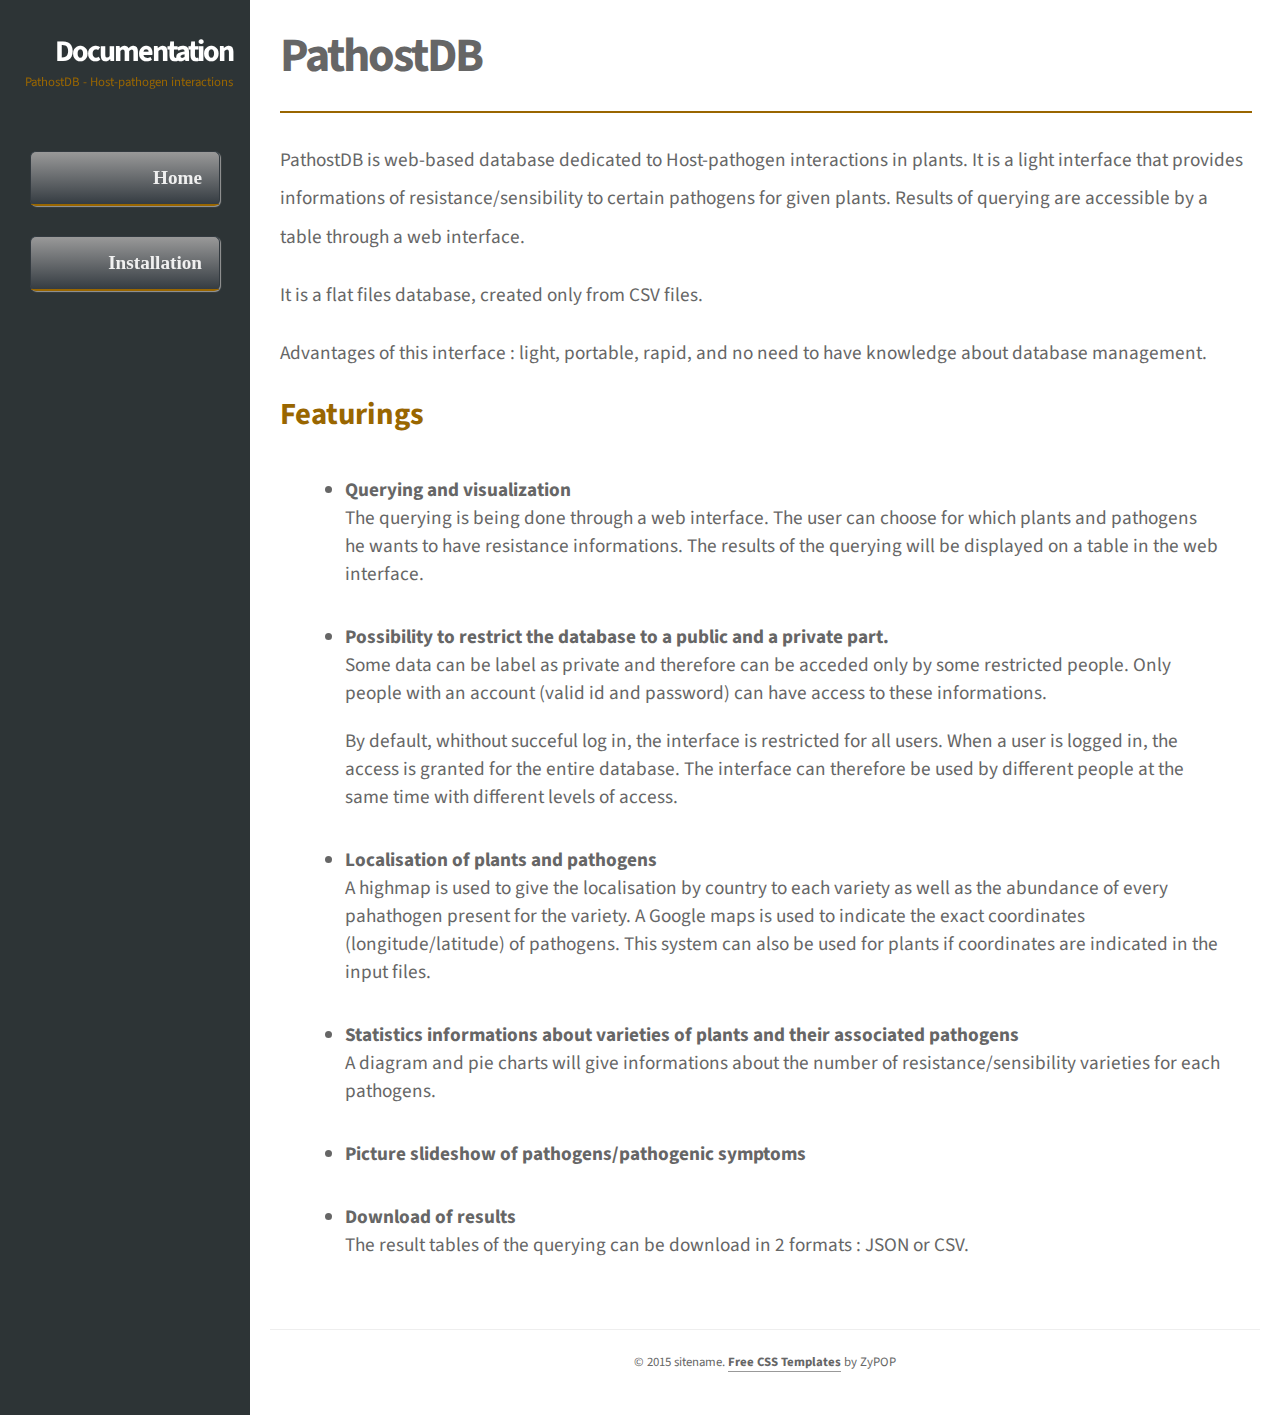
<file: index.html>
<!doctype html>
<html>
<head>
<meta http-equiv="Content-Type" content="text/html; charset=iso-8859-1" />
<title>Documentation PathostDB </title>
<link rel="stylesheet" href="styles.css" type="text/css" />
<!--[if lt IE 9]>
<script src="http://html5shiv.googlecode.com/svn/trunk/html5.js"></script>
<![endif]-->
<!--
anatine, a free CSS web template by ZyPOP (zypopwebtemplates.com/)

Download: http://zypopwebtemplates.com/

License: Creative Commons Attribution
//-->
<meta name="viewport" content="width=device-width, minimum-scale=1.0, maximum-scale=1.0" />
</head>

<body>

		<section id="body" class="width">
			<aside id="sidebar" class="column-left">

			<header>
				<h1><a href="#">Documentation</a></h1>

				<h2>PathostDB - Host-pathogen interactions</h2>

			</header>

			<nav id="mainnav">
							<ul id="menu-accordeon">
						     <li><a href="index.html">Home</a>
						        <ul>
						           <li><a href="organization.html">Structure</a></li>
						           <li><a href="examples.html">Examples</a></li>
						        </ul>
						     </li>
						      <li><a href="get-started.html">Installation</a>
						        <ul>
						        	<li><a href="input.html">Input data</a></li>
                       						<li><a href="step.html">Step by step installation</a></li>
						        </ul>
						     </li>
						  </ul>
			</nav>



			</aside>
			<section id="content" class="column-right">

	    <article>

			<h2>PathostDB</h2>
			<br/>
			<hr width="100%" color="#996600">
			<br/>
			<p> PathostDB is web-based database dedicated to Host-pathogen interactions in plants.
					It is a light interface that provides informations of resistance/sensibility to certain pathogens for given plants. Results of querying are accessible by a table through a web interface. </p>

			<!--p> Pathogens can have a devastating reach on the yield (destruction of crops) and food safety in certain parts of the world. That is why it is so important to be able
				to identify their resistance factors and put these informations available for others (farmers for example). </p!-->
			<p> It is a flat files database, created only from CSV files. </p>
			<p> Advantages of this interface : light, portable, rapid, and no need to have knowledge about database management. </p>


			<h3>Featurings</h3>
				<ul>
					<li> <strong> Querying and visualization </strong> </br>
						 The querying is being done through a web interface. The user can choose for which plants and pathogens he wants to have resistance informations.
					The results of the querying will be displayed on a table in the web interface. </li>
					<li> <strong> Possibility to restrict the database to a public and a private part. </strong> </br> Some data can be label as private and therefore can be acceded only by some restricted people. Only people with an account (valid id and password) can have access to these informations.</p>
					By default, whithout succeful log in, the interface is restricted for all users.
					When a user is logged in, the access is granted for the entire database. The interface can therefore be used by different people at the same time with different levels of access.</li>
					<li> <strong> Localisation of plants and pathogens </strong> </br>
						A highmap is used to give the localisation by country to each variety as well as the abundance of every pahathogen present for the variety.
					 A Google maps is used to indicate the exact coordinates (longitude/latitude) of pathogens. This system can also be used for plants if coordinates are indicated in the input files. </li>
					<li> <strong> Statistics informations about varieties of plants and their associated pathogens </strong> </br>
					A diagram and pie charts will give informations about the number of resistance/sensibility varieties for each pathogens. </li>
					<li> <strong> Picture slideshow of pathogens/pathogenic symptoms</strong> </li>
					<li> <strong> Download of results </strong> </br>
					The result tables of the querying can be download in 2 formats : JSON or CSV. </li>
				</ul>
			</p>


		</article>



			<footer class="clear">
				<p>&copy; 2015 sitename. <a href="http://zypopwebtemplates.com/">Free CSS Templates</a> by ZyPOP</p>
			</footer>

		</section>

		<div class="clear"></div>

	</section>

</body>
</html>
</file>
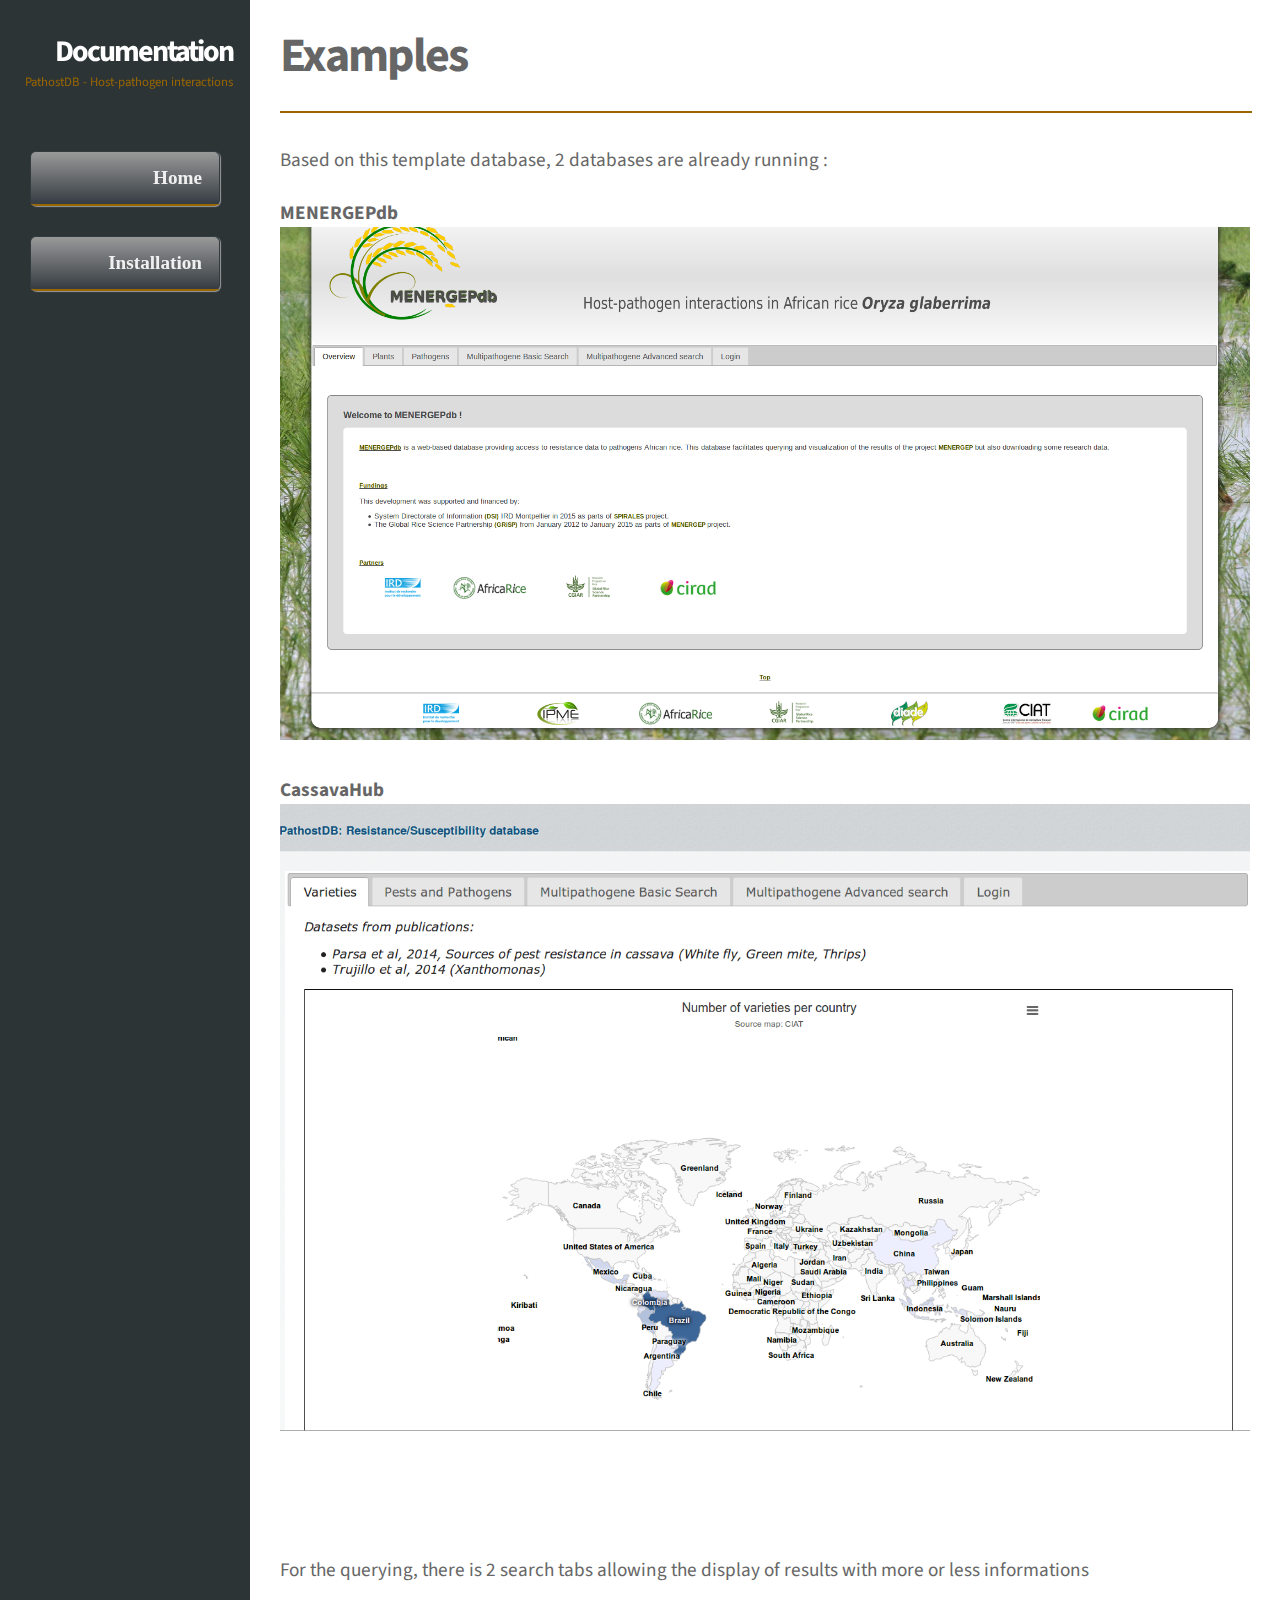
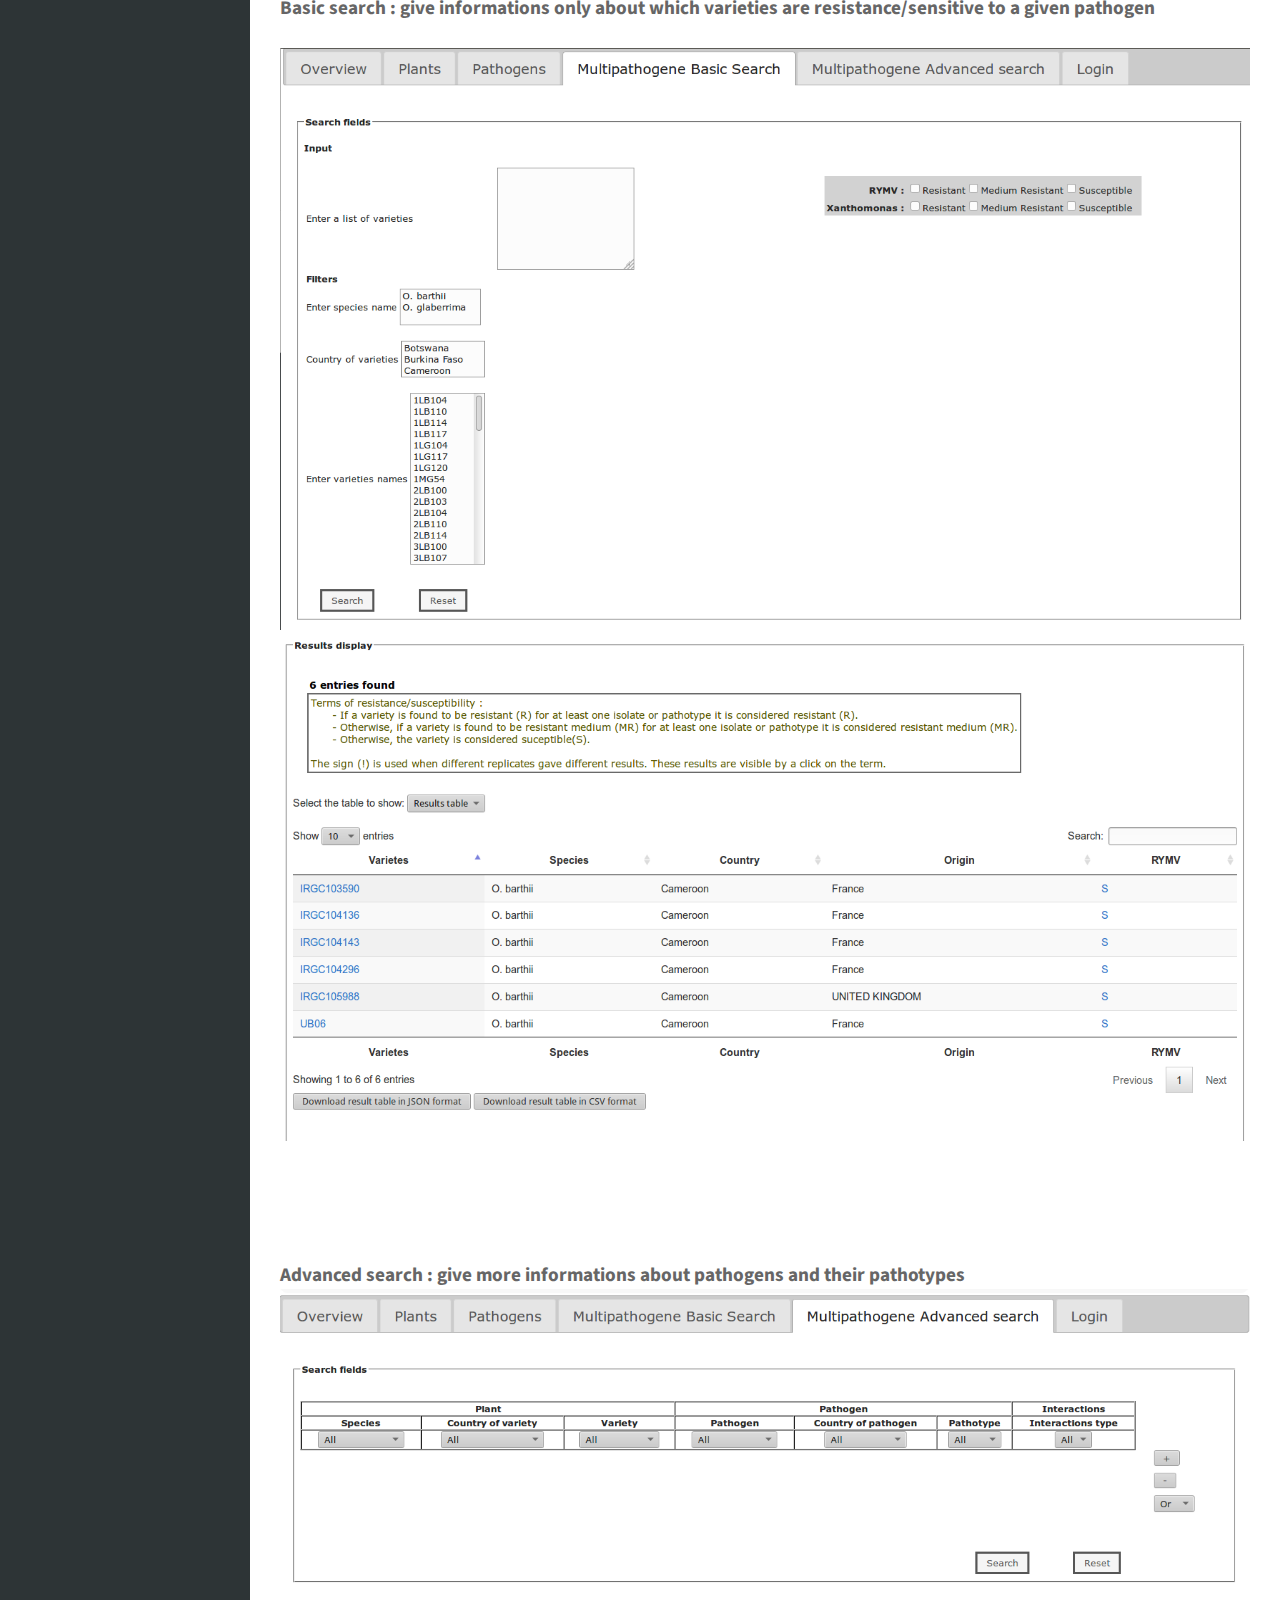
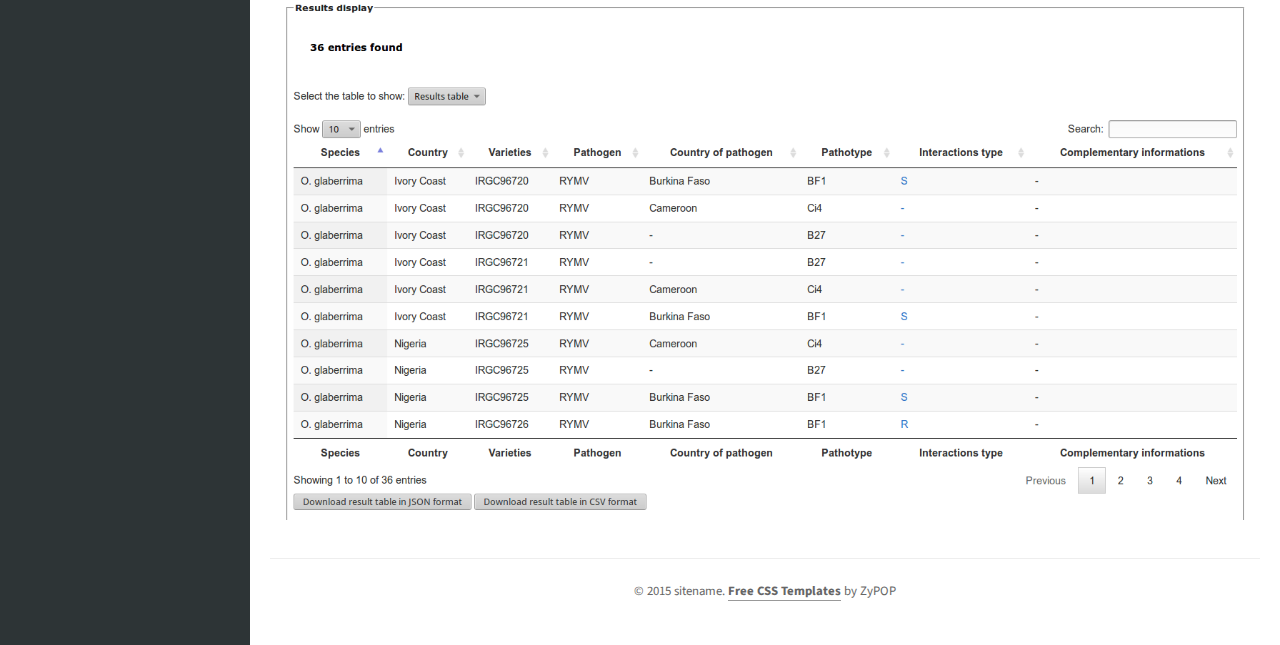
<file: examples.html>
<!doctype html>
<html>
<head>
<meta http-equiv="Content-Type" content="text/html; charset=iso-8859-1" />
<title>Documentation PathostDB </title>
<link rel="stylesheet" href="styles.css" type="text/css" />
<!--[if lt IE 9]>
<script src="http://html5shiv.googlecode.com/svn/trunk/html5.js"></script>
<![endif]-->
<!--
anatine, a free CSS web template by ZyPOP (zypopwebtemplates.com/)

Download: http://zypopwebtemplates.com/

License: Creative Commons Attribution
//-->
<meta name="viewport" content="width=device-width, minimum-scale=1.0, maximum-scale=1.0" />
</head>

<body>

		<section id="body" class="width">
			<aside id="sidebar" class="column-left">

			<header>
				<h1><a href="#">Documentation</a></h1>

				<h2>PathostDB - Host-pathogen interactions</h2>

			</header>

			<nav id="mainnav">
							<ul id="menu-accordeon">
						     <li><a href="index.html">Home</a>
						        <ul>
						           <li><a href="organization.html">Structure</a></li>
						           <li><a href="examples.html">Examples</a></li>
						        </ul>
						     </li>
						      <li><a href="get-started.html">Installation</a>
						       	<ul>
						       	<li><a href="input.html">Input data</a></li>
                       				<li><a href="step.html">Step by step installation</a></li>
						</ul>
					     </li>
					  </ul>
			</nav>


			</aside>
			<section id="content" class="column-right">

	    <article>


			<h2>Examples</h2>
			<br/>
			<hr width="100%" color="#996600">
			<br/>
			<p> Based on this template database, 2 databases are already running :</p>
			<strong> MENERGEPdb </strong>
			<br/>
			<img id="menergep" src="Pictures/menergep.png" height="100%" width="100%"/>
			<br/>
			<br/>
			<strong> CassavaHub </strong>
			<img id="menergep" src="Pictures/Cassava.png" height="100%" width="100%"/>

			<br/><br/><br/>

			<br/><br/>
			<p> For the querying, there is 2 search tabs allowing the display of results with more or less informations
			<br/>
			<strong> Basic search : give informations only about which varieties are resistance/sensitive to a given pathogen </strong></p>
			<img id="basic" src="Pictures/basicsearch.png" height="100%" width="100%"/>
			<br/>
			<img id="resultbasic" src="Pictures/resultBasic.png" height="100%" width="100%"/>

			<br/><br/><br/>
			<br/>
			<br/>
			<strong> Advanced search : give more informations about pathogens and their pathotypes </strong>
			<img id="advanced" src="Pictures/advancedsearch.png" height="100%" width="100%"/>
			<br/>
			<img id="resultadvanced" src="Pictures/resultAdvanced.png" height="100%" width="100%"/>
		</article>




			<footer class="clear">
				<p>&copy; 2015 sitename. <a href="http://zypopwebtemplates.com/">Free CSS Templates</a> by ZyPOP</p>
			</footer>

		</section>

		<div class="clear"></div>

	</section>


</body>
</html>
</file>
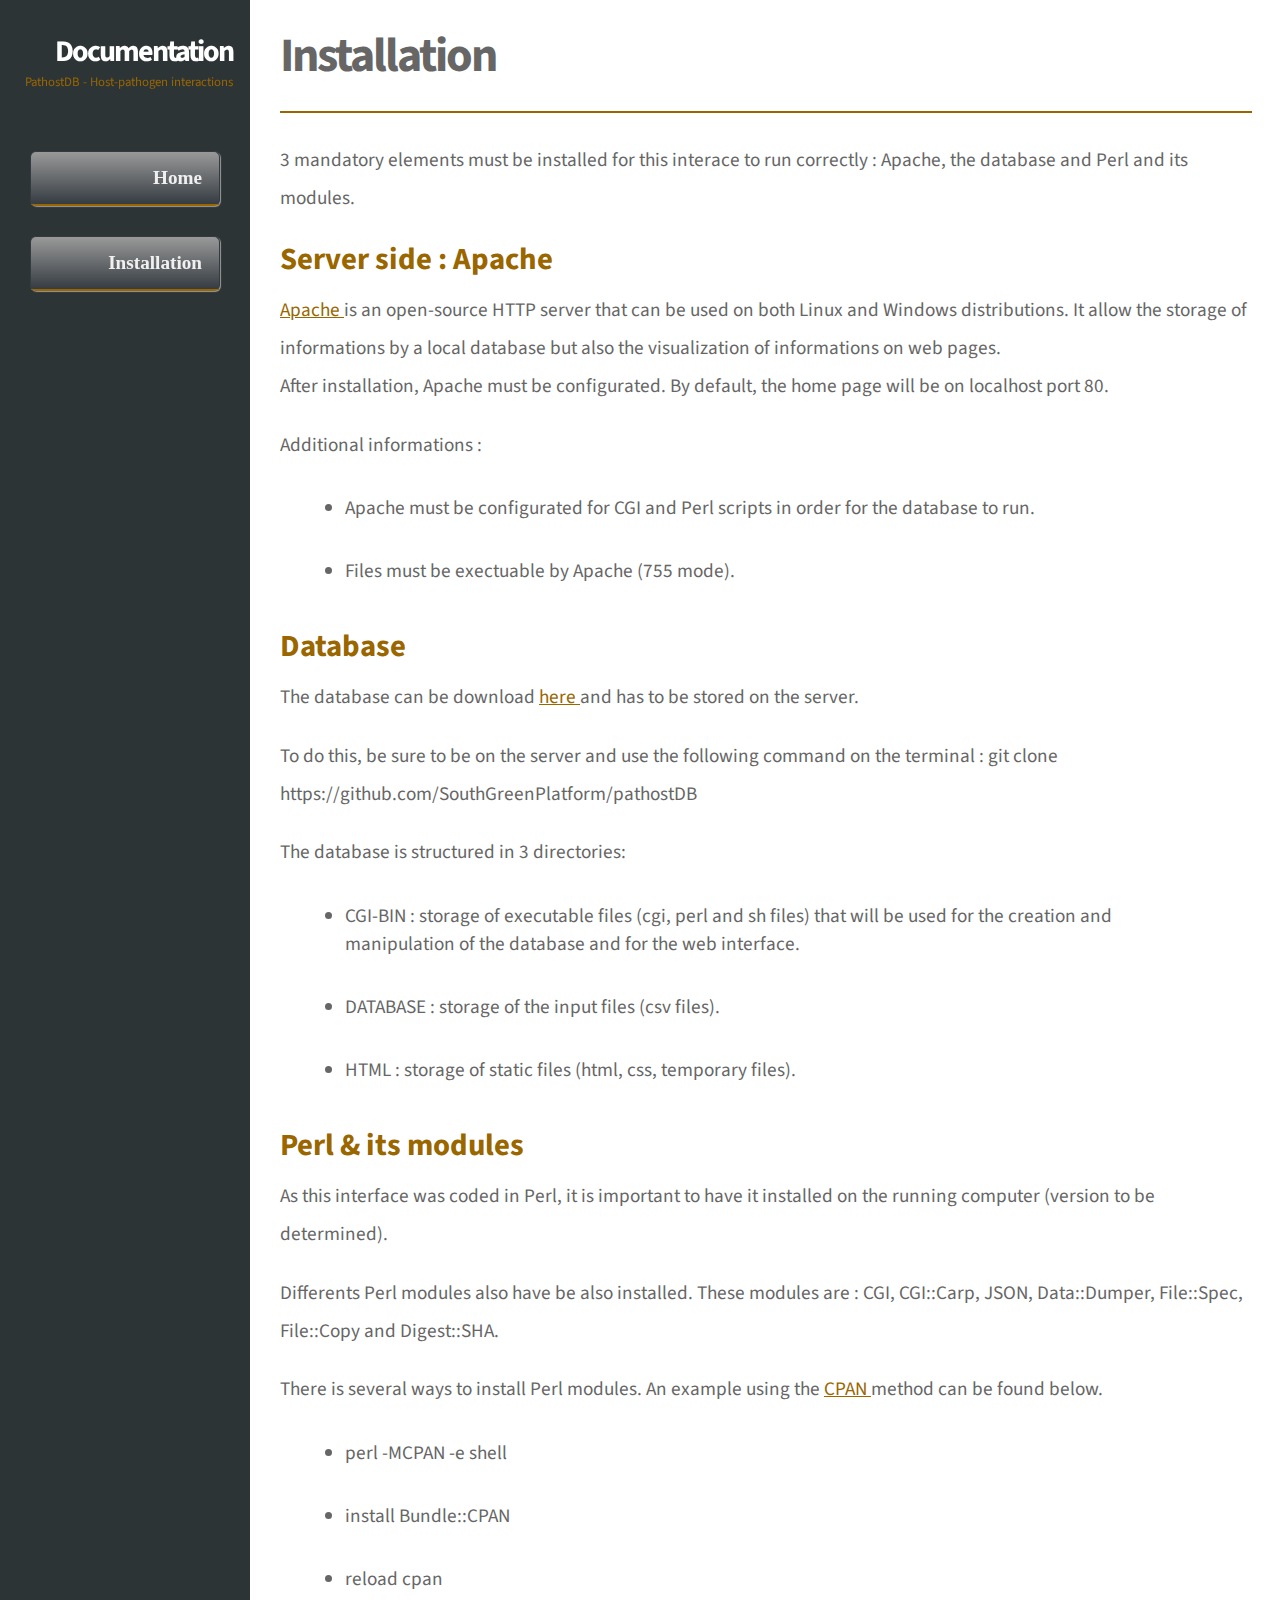
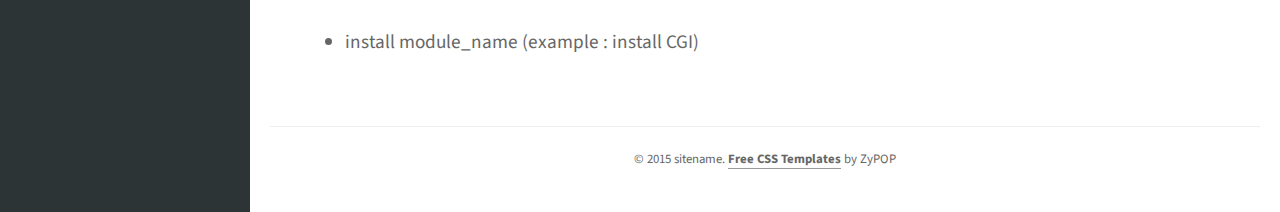
<file: get-started.html>
<!doctype html>
<html>
<head>
<meta http-equiv="Content-Type" content="text/html; charset=iso-8859-1" />
<title>Documentation PathostDB </title>
<link rel="stylesheet" href="styles.css" type="text/css" />
<!--[if lt IE 9]>
<script src="http://html5shiv.googlecode.com/svn/trunk/html5.js"></script>
<![endif]-->
<!--
anatine, a free CSS web template by ZyPOP (zypopwebtemplates.com/)

Download: http://zypopwebtemplates.com/

License: Creative Commons Attribution
//-->
<meta name="viewport" content="width=device-width, minimum-scale=1.0, maximum-scale=1.0" />
</head>

<body>

		<section id="body" class="width">
			<aside id="sidebar" class="column-left">

			<header>
				<h1><a href="#">Documentation</a></h1>

				<h2>PathostDB - Host-pathogen interactions</h2>

			</header>

			<nav id="mainnav">
							<ul id="menu-accordeon">
						     <li><a href="index.html">Home</a>
						        <ul>
						           <li><a href="organization.html">Structure</a></li>
						           <li><a href="examples.html">Examples</a></li>
						        </ul>
						     </li>
						      <li><a href="get-started.html">Installation</a>
						        <ul>
						  		<li><a href="input.html">Input data</a></li>
                       						<li><a href="step.html">Step by step installation</a></li>
						        </ul>
						     </li>
						  </ul>
			</nav>



			</aside>
			<section id="content" class="column-right">

	    <article>


			<h2>Installation</h2>
			<br/>
			<hr width="100%" color="#996600">
			<br/>

			<p> 3 mandatory elements must be installed for this interace to run correctly : Apache, the database and Perl and its modules. </p>
			<h3>Server side : Apache</h3>
            <p><a href= "https://httpd.apache.org/"> Apache </a> is an open-source HTTP server that can be used on both Linux and Windows distributions. It allow the storage of informations by a local database but also
						the visualization of informations on web pages.
					<br/>
				After installation, Apache must be configurated. By default, the home page will be on localhost port 80.  </p>
						<p> Additional informations : <p>
							<ul>
								<li> Apache must be configurated for CGI and Perl scripts in order for the database to run. </li>
								<li> Files must be exectuable by Apache (755 mode). </li>
							</ul>

			<h3>Database</h3>
			<p>The database can be download <a href= "https://github.com/SouthGreenPlatform/pathostDB"> here </a> and has to be stored on the server.</p>
			<p> To do this, be sure to be on the server and use the following command on the terminal : git clone https://github.com/SouthGreenPlatform/pathostDB </p>

			<p> The database is structured in 3 directories: <p>
				<ul>
					<li> CGI-BIN : storage of executable files (cgi, perl and sh files) that will be used for the creation and manipulation of the database and for the web interface. </li>
					<li> DATABASE : storage of the input files (csv files). </li>
					<li> HTML : storage of static files (html, css, temporary files). </li>
				</ul>

			<h3>Perl & its modules</h3>
			<p> As this interface was coded in Perl, it is important to have it installed on the running computer (version to be determined). </p>
			<p> Differents Perl modules also have be also installed. These modules are : CGI, CGI::Carp, JSON, Data::Dumper, File::Spec, File::Copy and Digest::SHA. </p>
			<p> There is several ways to install Perl modules. An example using the <a href= "http://www.cpan.org/modules/index.html"> CPAN </a> method can be found below.  </p>
			<ul>
				<li> perl -MCPAN -e shell </li>
				<li> install Bundle::CPAN </li>
				<li> reload cpan </li>
				<li> install module_name (example : install CGI) </li>
			</ul>

			</article>



			<footer class="clear">
				<p>&copy; 2015 sitename. <a href="http://zypopwebtemplates.com/">Free CSS Templates</a> by ZyPOP</p>
			</footer>

		</section>

		<div class="clear"></div>

	</section>


</body>
</html>
</file>
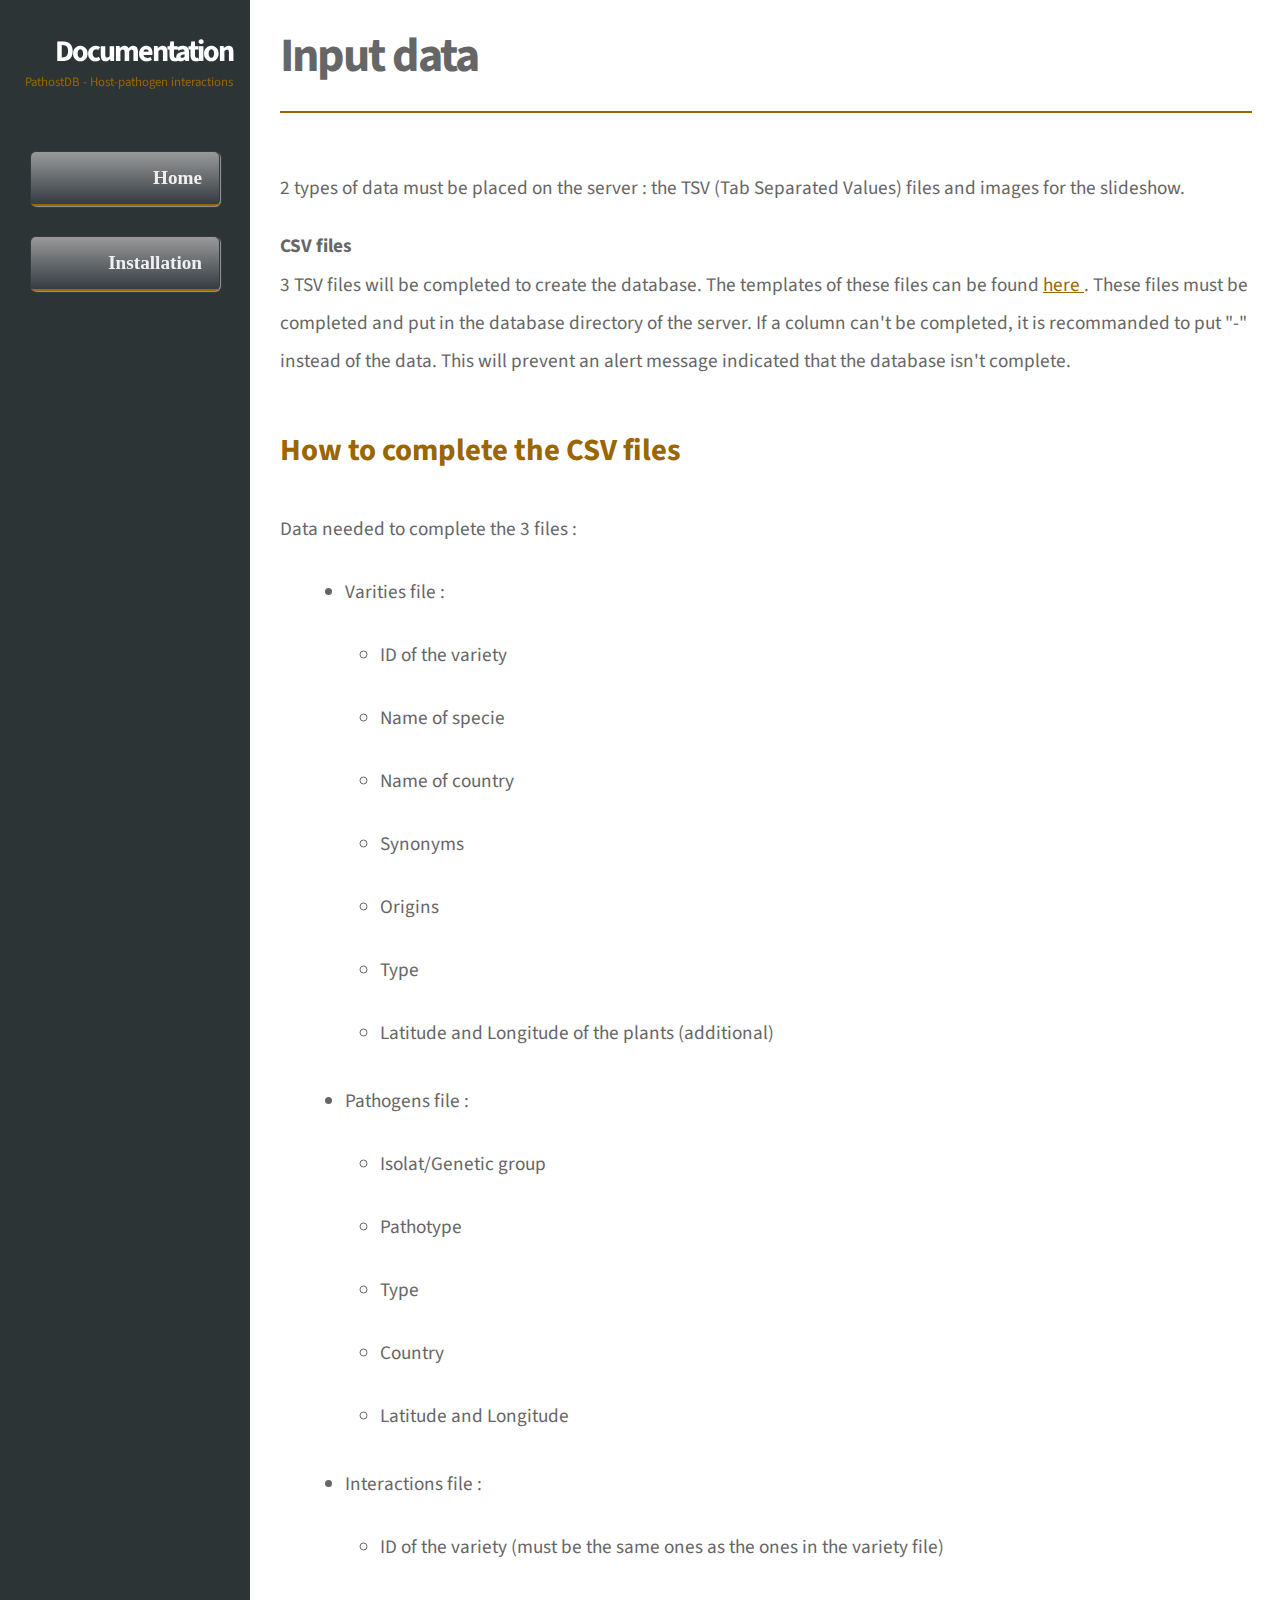
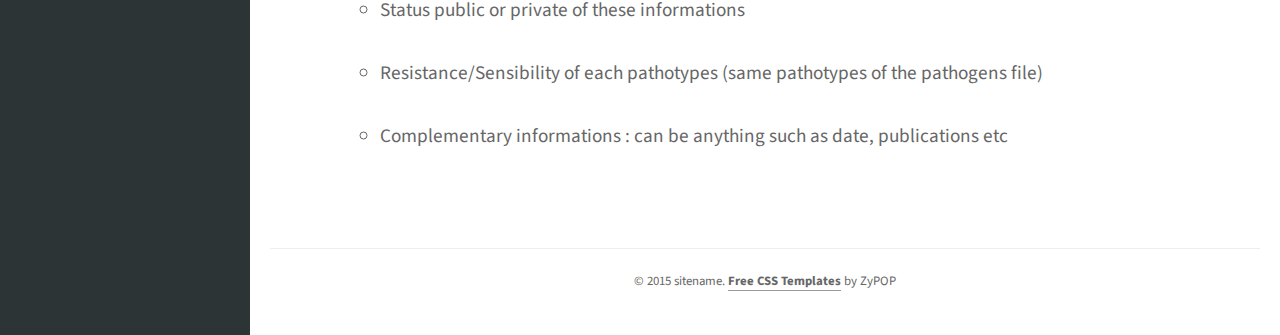
<file: input.html>
<!doctype html>
<html>
<head>
<meta http-equiv="Content-Type" content="text/html; charset=iso-8859-1" />
<title>Documentation PathostDB </title>
<link rel="stylesheet" href="styles.css" type="text/css" />
<!--[if lt IE 9]>
<script src="http://html5shiv.googlecode.com/svn/trunk/html5.js"></script>
<![endif]-->
<!--
anatine, a free CSS web template by ZyPOP (zypopwebtemplates.com/)

Download: http://zypopwebtemplates.com/

License: Creative Commons Attribution
//-->
<meta name="viewport" content="width=device-width, minimum-scale=1.0, maximum-scale=1.0" />
</head>

<body>

		<section id="body" class="width">
			<aside id="sidebar" class="column-left">

			<header>
				<h1><a href="#">Documentation</a></h1>

				<h2>PathostDB - Host-pathogen interactions</h2>

			</header>

			<nav id="mainnav">
							<ul id="menu-accordeon">
						     <li><a href="index.html">Home</a>
						        <ul>
						           <li><a href="organization.html">Structure</a></li>
						           <li><a href="examples.html">Examples</a></li>
						        </ul>
						     </li>
						      <li><a href="get-started.html">Installation</a>
						        <ul>
						           <li><a href="input.html">Input data</a></li>
                       					   <li><a href="step.html">Step by step installation</a></li>
						        </ul>
						     </li>
						  </ul>
			</nav>



			</aside>
			<section id="content" class="column-right">


	    <article>
			<h2>Input data</h2>
			<br/>
			<hr width="100%" color="#996600">
			<br/>

			<br/>
			<p> 2 types of data must be placed on the server : the TSV (Tab Separated Values) files and images for the slideshow. </p>
			<p> <strong> CSV files </strong>
			<br/>
			 3 TSV files will be completed to create the database. The templates of these files can be found <a href= "#"> here </a>.
			 These files must be completed and put in the database directory of the server. If a column can't be completed, it is recommanded to put "-" instead of the data.
				This will prevent an alert message indicated that the database isn't complete. </p>
			<br/>



			<h3>How to complete the CSV files</h2>
			<br/>

			<p> Data needed to complete the 3 files :
				<ul>
					<li> Varities file : </li>
					<ul>
						<li> ID of the variety </li>
						<li> Name of specie </li>
						<li> Name of country </li>
						<li> Synonyms </li>
						<li> Origins </li>
						<li> Type </li>
						<li> Latitude and Longitude of the plants (additional) </li>
					</ul>

					<li> Pathogens file : </li>
					<ul>
						<li> Isolat/Genetic group </li>
						<li> Pathotype </li>
						<li> Type </li>
						<li> Country </li>
						<li> Latitude and Longitude </li>
					</ul>

					<li> Interactions file : </li>
					<ul>
						<li> ID of the variety (must be the same ones as the ones in the variety file) </li>
						<li> Status public or private of these informations </li>
						<li> Resistance/Sensibility of each pathotypes (same pathotypes of the pathogens file) </li>
						<li> Complementary informations : can be anything such as date, publications etc </li>
					</ul>
				</ul>
			</p>

			<br/>
			</article>


			<footer class="clear">
				<p>&copy; 2015 sitename. <a href="http://zypopwebtemplates.com/">Free CSS Templates</a> by ZyPOP</p>
			</footer>

		</section>

		<div class="clear"></div>

	</section>


</body>
</html>
</file>
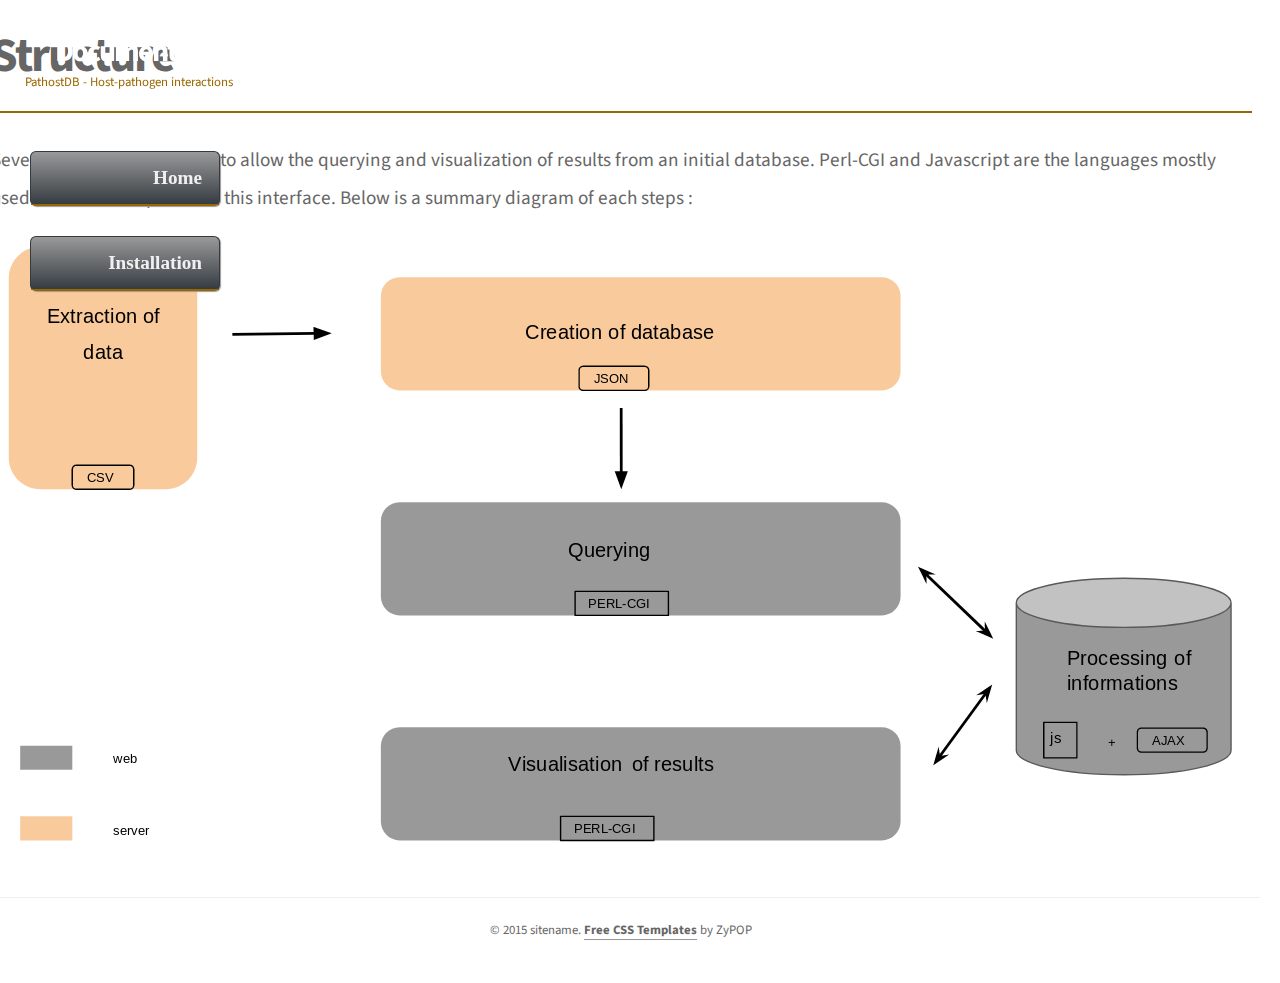
<file: organization.html>
<!doctype html>
<html>
<head>
<meta http-equiv="Content-Type" content="text/html; charset=iso-8859-1" />
<title>Documentation PathostDB </title>
<link rel="stylesheet" href="styles.css" type="text/css" />
<!--[if lt IE 9]>
<script src="http://html5shiv.googlecode.com/svn/trunk/html5.js"></script>
<![endif]-->
<!--
anatine, a free CSS web template by ZyPOP (zypopwebtemplates.com/)

Download: http://zypopwebtemplates.com/

License: Creative Commons Attribution
//-->
<meta name="viewport" content="width=device-width, minimum-scale=1.0, maximum-scale=1.0" />
</head>

<body>

		<section id="body" class="width">
			<aside id="sidebar" class="column-left">

			<header>
				<h1><a href="#">Documentation</a></h1>

				<h2>PathostDB - Host-pathogen interactions</h2>

			</header>

			<nav id="mainnav">
							<ul id="menu-accordeon">
						     <li><a href="index.html">Home</a>
						        <ul>
						           <li><a href="organization.html">Structure</a></li>
						           <li><a href="examples.html">Examples</a></li>
						        </ul>
						     </li>
						      <li><a href="get-started.html">Installation</a>
						        <ul>
						           	<li><a href="input.html">Input data</a></li>
                       						<li><a href="step.html">Step by step installation</a></li>
						        </ul>
						     </li>
						  </ul>
			</nav>



			</aside>
			<section id="content" class="column-right">

	    <article>


			<h2>Structure</h2>
			<br/>
			<hr width="100%" color="#996600">
			<br/>

            <p>Several steps are necessary to allow the querying and visualization of results from an initial database.
							Perl-CGI and Javascript are the languages mostly used for the development of this interface. Below is a summary diagram of each steps : </p>
						<img id="organization" src="Pictures/organisationWIKI.png"/>

		</article>



			<footer class="clear">
				<p>&copy; 2015 sitename. <a href="http://zypopwebtemplates.com/">Free CSS Templates</a> by ZyPOP</p>
			</footer>

		</section>

		<div class="clear"></div>

	</section>


</body>
</html>
</file>
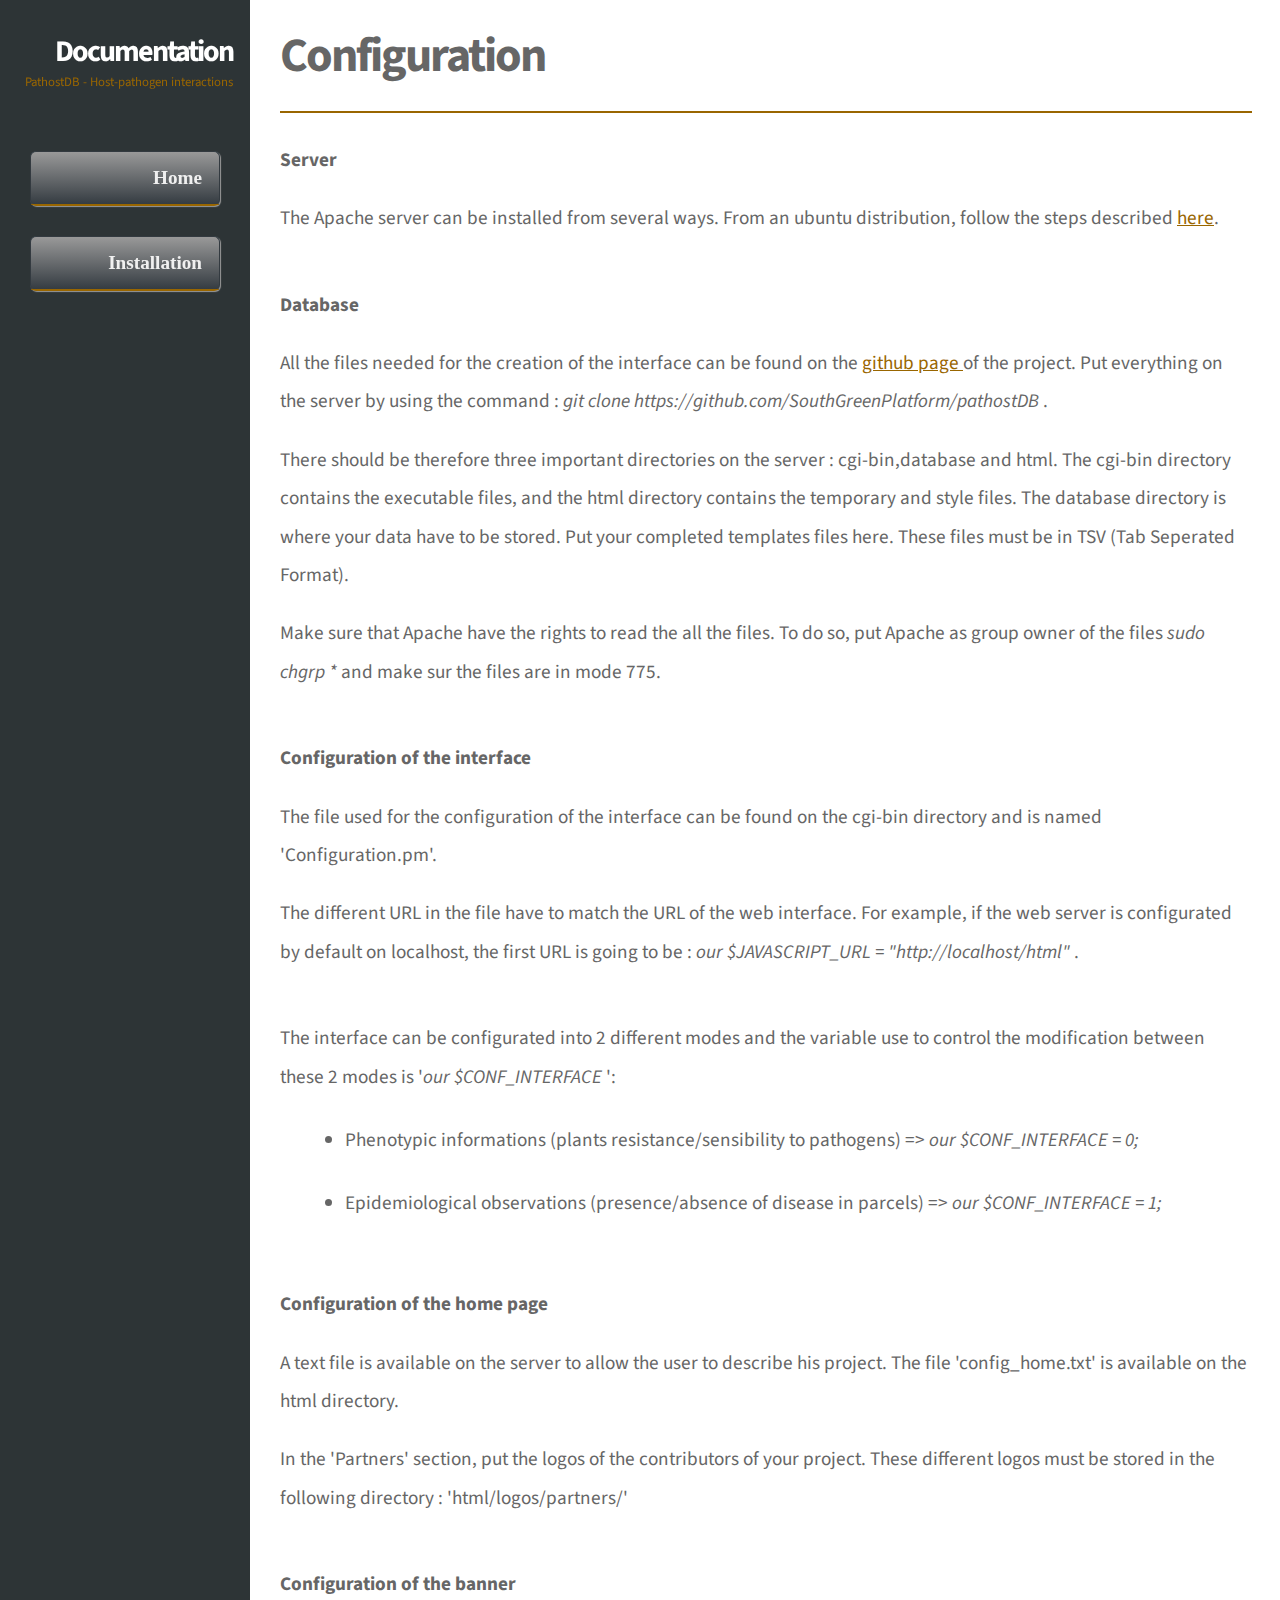
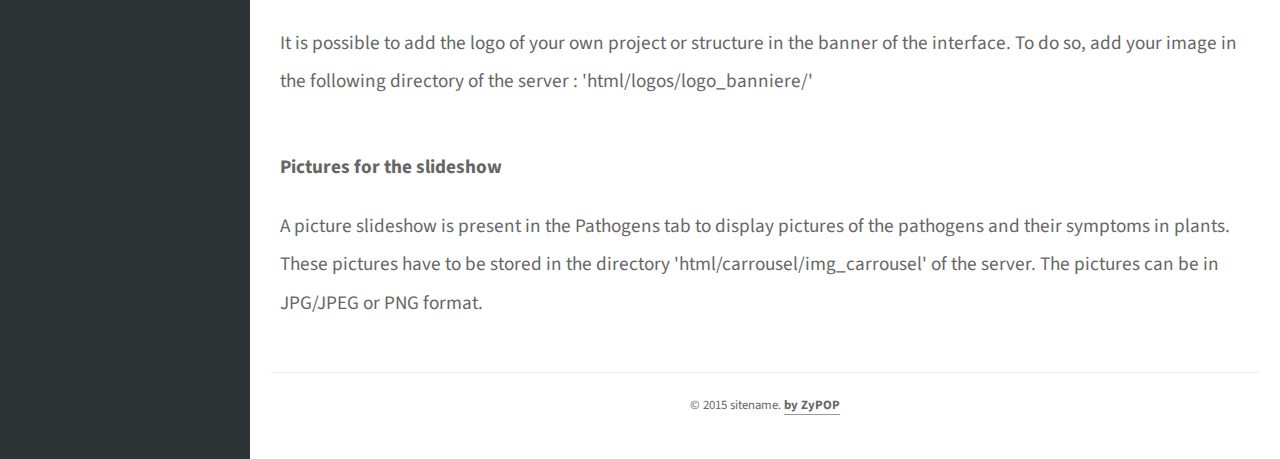
<file: step.html>
<!doctype html>
<html>
<head>
<meta http-equiv="Content-Type" content="text/html; charset=iso-8859-1" />
<title>Documentation PathostDB </title>
<link rel="stylesheet" href="styles.css" type="text/css" />
<!--[if lt IE 9]>
<script src="http://html5shiv.googlecode.com/svn/trunk/html5.js"></script>
<![endif]-->
<!--
anatine, a free CSS web template by ZyPOP (zypopwebtemplates.com/)

Download: http://zypopwebtemplates.com/

License: Creative Commons Attribution
//-->
<meta name="viewport" content="width=device-width, minimum-scale=1.0, maximum-scale=1.0" />
</head>

<body>

		<section id="body" class="width">
			<aside id="sidebar" class="column-left">

			<header>
				<h1><a href="#">Documentation</a></h1>

				<h2>PathostDB - Host-pathogen interactions</h2>

			</header>

			<nav id="mainnav">
							<ul id="menu-accordeon">
						     <li><a href="index.html">Home</a>
						        <ul>
						           <li><a href="organization.html">Structure</a></li>
						           <li><a href="examples.html">Examples</a></li>
						        </ul>
						     </li>
						      <li><a href="get-started.html">Installation</a>
						        <ul>
						           <li><a href="input.html">Input data</a></li>
                       <li><a href="step.html">Step by step installation</a></li>
						        </ul>
						     </li>
						  </ul>
			</nav>



			</aside>
			<section id="content" class="column-right">

	    <article>


			<h2>Configuration</h2>
			<br/>
			<hr width="100%" color="#996600">
			<br/>

            <p><strong> Server </strong></p>
            <p> The Apache server can be installed from several ways.
              From an ubuntu distribution, follow the steps described <a href="https://doc.ubuntu-fr.org/apache2"> here</a>.</p>

            <br/>
            <p><strong> Database </strong></p>
            <p> All the files needed for the creation of the interface can be found on the <a href="https://github.com/SouthGreenPlatform/pathostDB"> github page </a> of the project.
             Put everything on the server by using the command : <i> git clone https://github.com/SouthGreenPlatform/pathostDB </i>.</p>
             <p>There should be therefore three important directories on the server : cgi-bin,database and html.
             The cgi-bin directory contains the executable files, and the html directory contains the temporary and style files.
						  The database directory is where your data have to be stored. Put your completed templates files here. These files must be in TSV (Tab Seperated Format). </p>
            <p> Make sure that Apache have the rights to read the all the files. To do so, put Apache as group owner of the files <i> sudo chgrp * </i>
              and make sur the files are in mode 775. </p>
            <p> </p>

            <br/>
            <p><strong> Configuration of the interface </strong></p>
            <p> The file used for the configuration of the interface can be found on the cgi-bin directory and is named 'Configuration.pm'.</p>
            <p> The different URL in the file have to match the URL of the web interface. For example, if the web server is configurated by default on localhost,
              the first URL is going to be : <i> our $JAVASCRIPT_URL = "http://localhost/html" </i>. </p>
            <br/>
            <p> The interface can be configurated into 2 different modes and the variable use to control the modification between these 2 modes is '<i>our $CONF_INTERFACE</i> ':
              <ul>
                <li> Phenotypic informations (plants resistance/sensibility to pathogens) => <i>our $CONF_INTERFACE = 0;</i> </li>
                <li> Epidemiological observations (presence/absence of disease in parcels) => <i>our $CONF_INTERFACE = 1;</i> </li>
              </ul>

            </p>

						<br/>
						<p><strong> Configuration of the home page </strong></p>
						<p> A text file is available on the server to allow the user to describe his project. The file 'config_home.txt' is available on the html directory. </p>
						<p> In the 'Partners' section, put the logos of the contributors of your project. These different logos must be stored in
							the following directory : 'html/logos/partners/'
						</p>

						<br/>
            <p><strong> Configuration of the banner </strong></p>
						<p> It is possible to add the logo of your own project or structure in the banner of the interface.
							To do so, add your image in the following directory of the server : 'html/logos/logo_banniere/' </p>

						<br/>
            <p><strong> Pictures for the slideshow </strong></p>
            <p> A picture slideshow is present in the Pathogens tab to display pictures of the pathogens and their symptoms in plants.
              These pictures have to be stored in the directory 'html/carrousel/img_carrousel' of the server. The pictures can be in JPG/JPEG or PNG format. </p>



		</article>



			<footer class="clear">
				<p>&copy; 2015 sitename.  <a href="http://zypopwebtemplates.com/"> by ZyPOP</p>
			</footer>

		</section>

		<div class="clear"></div>

	</section>


</body>
</html>
</file>
<file: styles.css>
@import url(http://fonts.googleapis.com/css?family=Source+Sans+Pro:400,700);

/** global **/
body {
	margin:0px auto;
	padding:0;
	background: #222;
	font-family: "Source Sans Pro","sans-serif";
	font-size: 1.0em;
	color:#666;
}
* {
	margin:0;
	padding:0;
}


/** element defaults **/
table {
	width:100%;
	text-align:left;
}
th, td {
	padding:5px 10px;
}
th {
	color:#fff;
	border-top:1px solid #222;
	background-color:#2F2F2F;
}
td {
	border-bottom:1px solid #f4f4f4;
}
code, blockquote {
	display:block;
	border-left:5px solid #ddd;
	padding:10px;
	margin-bottom:20px;
}
blockquote p {
	font-style:italic;
	font-family:Georgia, "Times New Roman", Times, serif;
	margin:0;
	height: 1%;
}
p {
	line-height:2.0em;
	margin-bottom:20px;
}
a {
	color:#996600;
}
a:hover {
	color:#000;
}
a:focus {
	outline:none;
}
a.button {
    background-color: #996600;
    border-radius: 5px;
    color: #FFFFFF;
    display: inline-block;
    font-weight: bold;
    padding: 8px 22px;
    font-size: 0.8em;
    letter-spacing: 0.25px;
    text-decoration: none;
    text-transform: uppercase;
}

a.button-reversed {
    background-color: #333;
}

a.button:hover {
	background-color: #996600;
}

a.button-reversed:hover {
	background-color: #222;
}
fieldset {
	display:block;
	border:none;
	border-top:1px solid #e0e0e0;
}
fieldset legend {
	font-weight:bold;
	padding-right:10px;
	color:#999;
}
fieldset form {
	padding-top:15px;
}
fieldset p label {
	float:left;
	width:150px;
	font-family: "Source Sans Pro","sans-serif";
}
fieldset form input, fieldset form select, fieldset form textarea {
	padding:5px;
	color:#333333;
	font-size:13px;
	font-family: "Source Sans Pro","sans-serif";
	border:1px solid #ddd;
}
fieldset form input.formbutton {
border:none;
    background-color: #996600;
    border-radius: 5px;
    color: #FFFFFF;
    display: inline-block;
    font-weight: bold;
    padding: 8px 22px;
    font-size: 0.8em;
    letter-spacing: 0.25px;
    text-decoration: none;
    text-transform: uppercase;


}
h1 {
	font-size:20px;
}
h2 {
	color::#666666;
	font-size:1.6em;
	padding-bottom:10px;
	margin-left: auto;
	margin-right: auto;
}
h3 {
	color:#996600;
	font-size:1.6em;
	padding-bottom:10px;
}
h4 {
	padding-bottom:10px;
	font-size:1.4em;
	color:#000;
}
h5 {
	padding-bottom:10px;
	font-size:1.2em;
	color:#666666;
}
ul, ol {
	margin:0 0 35px 35px;
}
li {
	padding-bottom:5px;
}


/** wrapper **/
div#wrapper {
	margin:0px auto;
	padding:0;
}

.width {
	width:auto;
	margin: 0 auto;
}




/** header **/
header {
	padding:30px 17px 30px;
	margin:0 auto;
}
header h1 {
	text-align: right;
}

header h1 a,
header h1 a:hover,
header h1 a:visited {
	color: #fff;
	font-size: 1.5em;
	text-decoration: none;
	letter-spacing:-2px;
}

header h2 {
	color:#996600;
	text-align: right;
	font-size: 0.8em;
	font-weight: normal;
	padding-bottom:0;
	letter-spacing:0;
}


/** body **/
section#body {
	padding: 0;
	background: #2d3436;
}


/** content+sidebar styles **/
section#content {
	margin-left: 250px;
	padding: 20px;
	background-color: #fff;
}
.column-left {
	float:left;
}
.column-right {
	float:right;
}
aside#sidebar {
	width:250px;
	position: fixed;
}
nav#mainnav ul {
	padding: 0;
	margin: 0;
	list-style: none;
}

nav#mainnav li {
	padding:0;
	border-bottom: 1px solid #996600;
}
nav#mainnav li.selected-item  {
	border-bottom:none;
}
nav#mainnav li.selected-item a,
nav#mainnav li.selected-item a:hover {
	color:#996600;
	font-weight:bold;
	background: #fff;
}
nav#mainnav li a:hover {
	background:#996633;
	color: #fff;
	text-decoration:none;
}
nav#mainnav li a {
	color: #f0f0f0;
	display: block;
	padding: 15px 17px;
	text-align: right;
	font-weight:  bold;
	text-decoration: none;
}




article {
    padding: 10px 10px 30px;
	font-size: 1.2em;
border-bottom: 1px solid #eee;
 }

article h2 {
    padding-bottom: 0;
	line-height: 1.1em;
	letter-spacing: -2px;
   font-size: 2.5em;
}

article .article-info {
  color: #C0c0c0;
font-size: 0.92em;
padding: 0px 0px 10px;
}

article .article-info a {
	color: #ccc;
}



/** footer **/
footer {
	padding:20px 0px;
}

footer p {
	color:#666;
	margin:0;
	font-size:0.8em;
	text-align: center;
}
footer p a {
	color:#666;
	font-weight:bold;
	text-decoration:none;
	border-bottom:1px solid #999;
}
footer p a:hover { color:#333; border-bottom-color: #333; }


/** clear fix **/
.clear:after {
	display: block;
	clear: both;
	visibility: hidden;
	line-height: 0;
	height: 0;
}

.clear {
	clear: both;
	display: inline-block;
}
.clear {
	display: block;
}





@media screen and (max-width: 740px) {

	body { font-size: 0.9em; }


	.width { width:auto; padding-left: 10px; padding-right: 10px; }

	.column-left, .column-right { margin:0px; }

	header h1, header h2, nav#mainnav li a { text-align:center; }

	section#content, aside#sidebar { position: relative; float: none; width: auto; margin-left: 0; }


}


@media screen and (max-width: 540px) {

	body { font-size: 0.8em; }

	header, header h1 a, header h1 a:hover { text-align: center; padding: 10px 0 0 0; font-size: 1.1em; }


	nav#mainnav ul li a { margin-top: 0; padding: 1em; }


}
#blobimg{
	width: 50px;
}
#metatest{
	max-width: 20%;
	text-align: center;
	display: block;
	font-size: 20px;
	margin: auto;
}

IMG.image {
    display: block;
    margin-left: auto;
    margin-right: auto;
}

figcaption{
	text-align: center;
}

figure{
	margin: 50px;
}

li{
	margin : 30px;
}

#menu-accordeon {
  padding:0;
  margin:0;
  list-style:none;
  text-align: center;
  width: 250px;
}
#menu-accordeon ul {
  padding:0;
  margin:0;
  list-style:none;
  text-align: center;
}
#menu-accordeon li {
   background-color:#729EBF;
   background-image:-webkit-linear-gradient(top, #999 0%, #333A40 100%);
   background-image: linear-gradient(to bottom, #999 0%, #333A40 100%);
   border-radius: 6px;
   margin-bottom:2px;
   box-shadow: 1px 1px 1px #999;
   border:solid 1px #333A40
}
#menu-accordeon li li {
   max-height:0;
   overflow: hidden;
   transition: all .5s;
   border-radius:0;
   background: #444;
   box-shadow: none;
   border:none;
   margin:0
}
#menu-accordeon a {
  display:block;
  text-decoration: none;
  color: #fff;
  padding: 8px 0;
  font-family: verdana;
  font-size:1.2em
}
#menu-accordeon ul li a, #menu-accordeon li:hover li a {
  font-size:1em
}
#menu-accordeon li:hover {
   background: #999
}
#menu-accordeon li li:hover {
   background: #999
}
#menu-accordeon ul li:last-child {
   border-radius: 0 0 6px 6px;
   border:none;
	 border-bottom: 1px solid #996600;
}
#menu-accordeon li:hover li {
  max-height: 15em;
}
</file>
